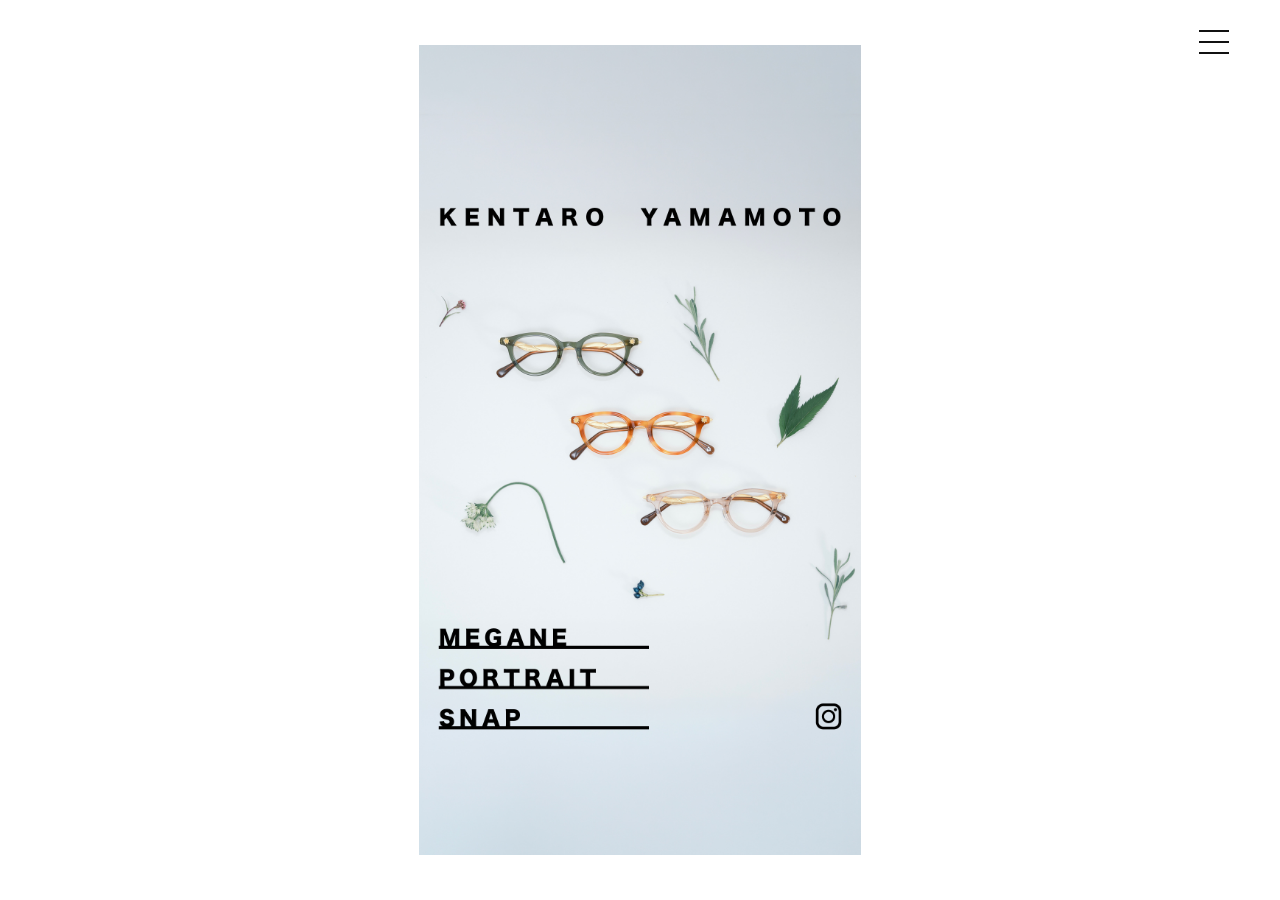
<file: index.html>
<!DOCTYPE html>
<html lang="ja">
    <head>
        <meta charset="UTF-8">
        <meta name="viewport" content="width=device-width, initial-scale=1.0">
        <title>KENTARO YAMAMOTO - Portfolio</title>
        <link rel="stylesheet" href="style-v4.css">
    </head>
    <body>
        
        <!-- 右上の三本線メニューボタン（最前面に配置） -->
        <button id="menu-btn" class="menu-trigger" aria-label="メニューを開く">
            <span></span>
            <span></span>
            <span></span>
        </button>
        
        <!-- タップ後に全面に広がるメニュー画面 -->
        <div id="full-menu" class="overlay-menu">
            <button id="close-btn" class="menu-close-btn">&times;</button>
            <nav class="overlay-menu-nav">
                <a href="index.html">HOME</a>
                <div class="nav-divider"></div>
                <a href="megane/index.html">MEGANE</a>
                <div class="nav-divider"></div>
                <a href="portrait/index.html">PORTRAIT</a>
                <div class="nav-divider"></div>
                <a href="snap/index.html">SNAP</a>
            </nav>
        </div>
        
        <main class="container">
        <!-- 縦長写真（1200×2200）に完全に吸い付き、他スマホでも絶対にズレない高精度SVGオーバーレイ構造 -->
        <section class="hero-container">
            
            <!-- イラストレーターから書き出した縦長画像を確実に読み込みます -->
            <img src="images/top-1200x2200moji-ari.jpg" alt="Top Image" class="hero-img">
            
            <!-- 新しい画像サイズに合わせて、viewBoxの基準を「0 0 1200 2200」に最適化 -->
            <svg class="svg-overlay" viewBox="0 0 1200 2200" xmlns="http://w3.org">
            
            <!-- 🎯 2200pxの高さに合わせて、文字やロゴの上にぴったり重なるよう座標を再計算しました -->
            <!-- MEGANE リンク -->
            <a href="megane/index.html">
                <rect x="35" y="1550" width="600" height="90" class="clickable-area" />
            </a>
            
            <!-- PORTRAIT リンク -->
            <a href="portrait/index.html">
                <rect x="35" y="1660" width="600" height="90" class="clickable-area" />
            </a>
            
            <!-- SNAP リンク -->
            <a href="snap/index.html">
                <rect x="35" y="1770" width="600" height="90" class="clickable-area" />
            </a>
            
            <!-- Instagram リンク（右下のロゴマークの上にジャストフィット） -->
            <a href="https://instagram.com" target="_blank">
                <rect x="1065" y="1775" width="90" height="90" class="clickable-area" />
            </a>
            
            </svg>
            
            <!-- ピリオド無しの新型オン・フォトフッター（写真の上に重なります） -->
            <div class="hero-footer">
                <p>&copy; 2026 KENTARO YAMAMOTO</p>
            </div>
            
        </section>
        </main>
        
        <script src="script.js"></script>
    </body>
</html>
</file>
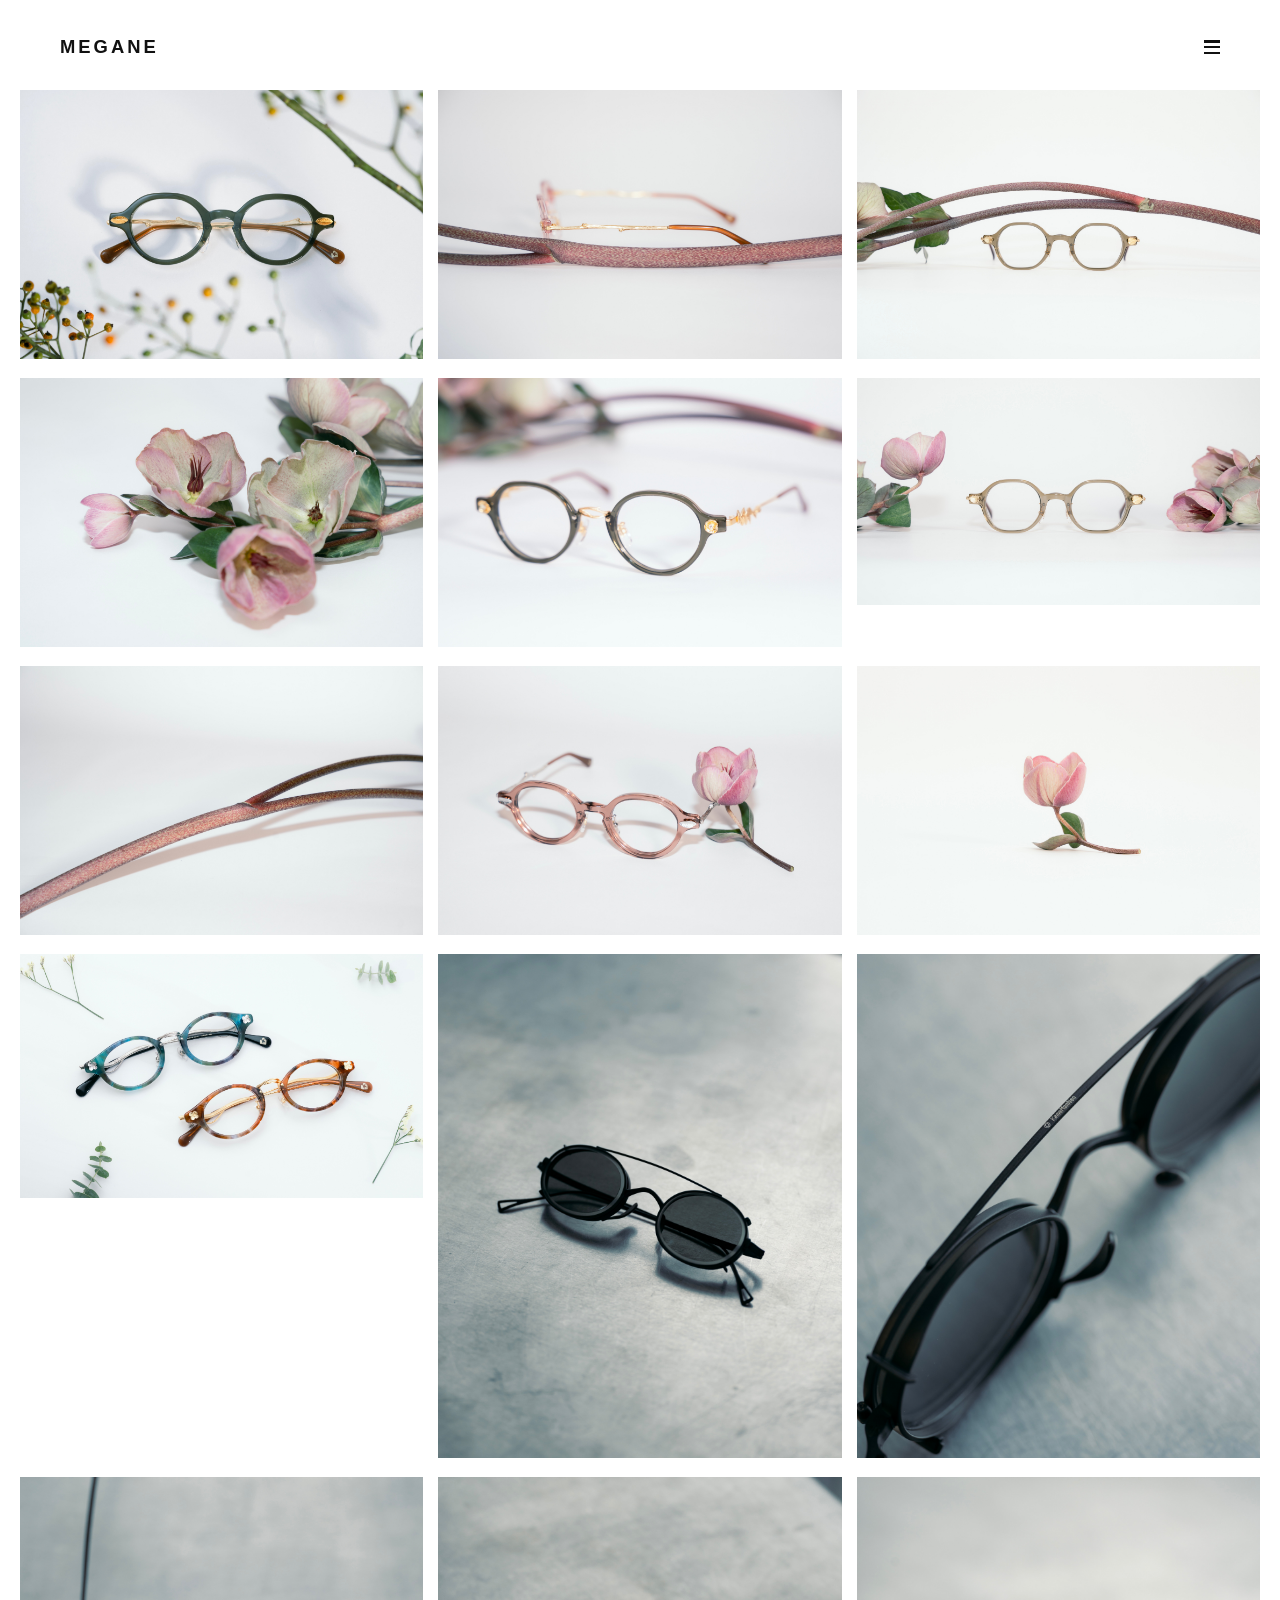
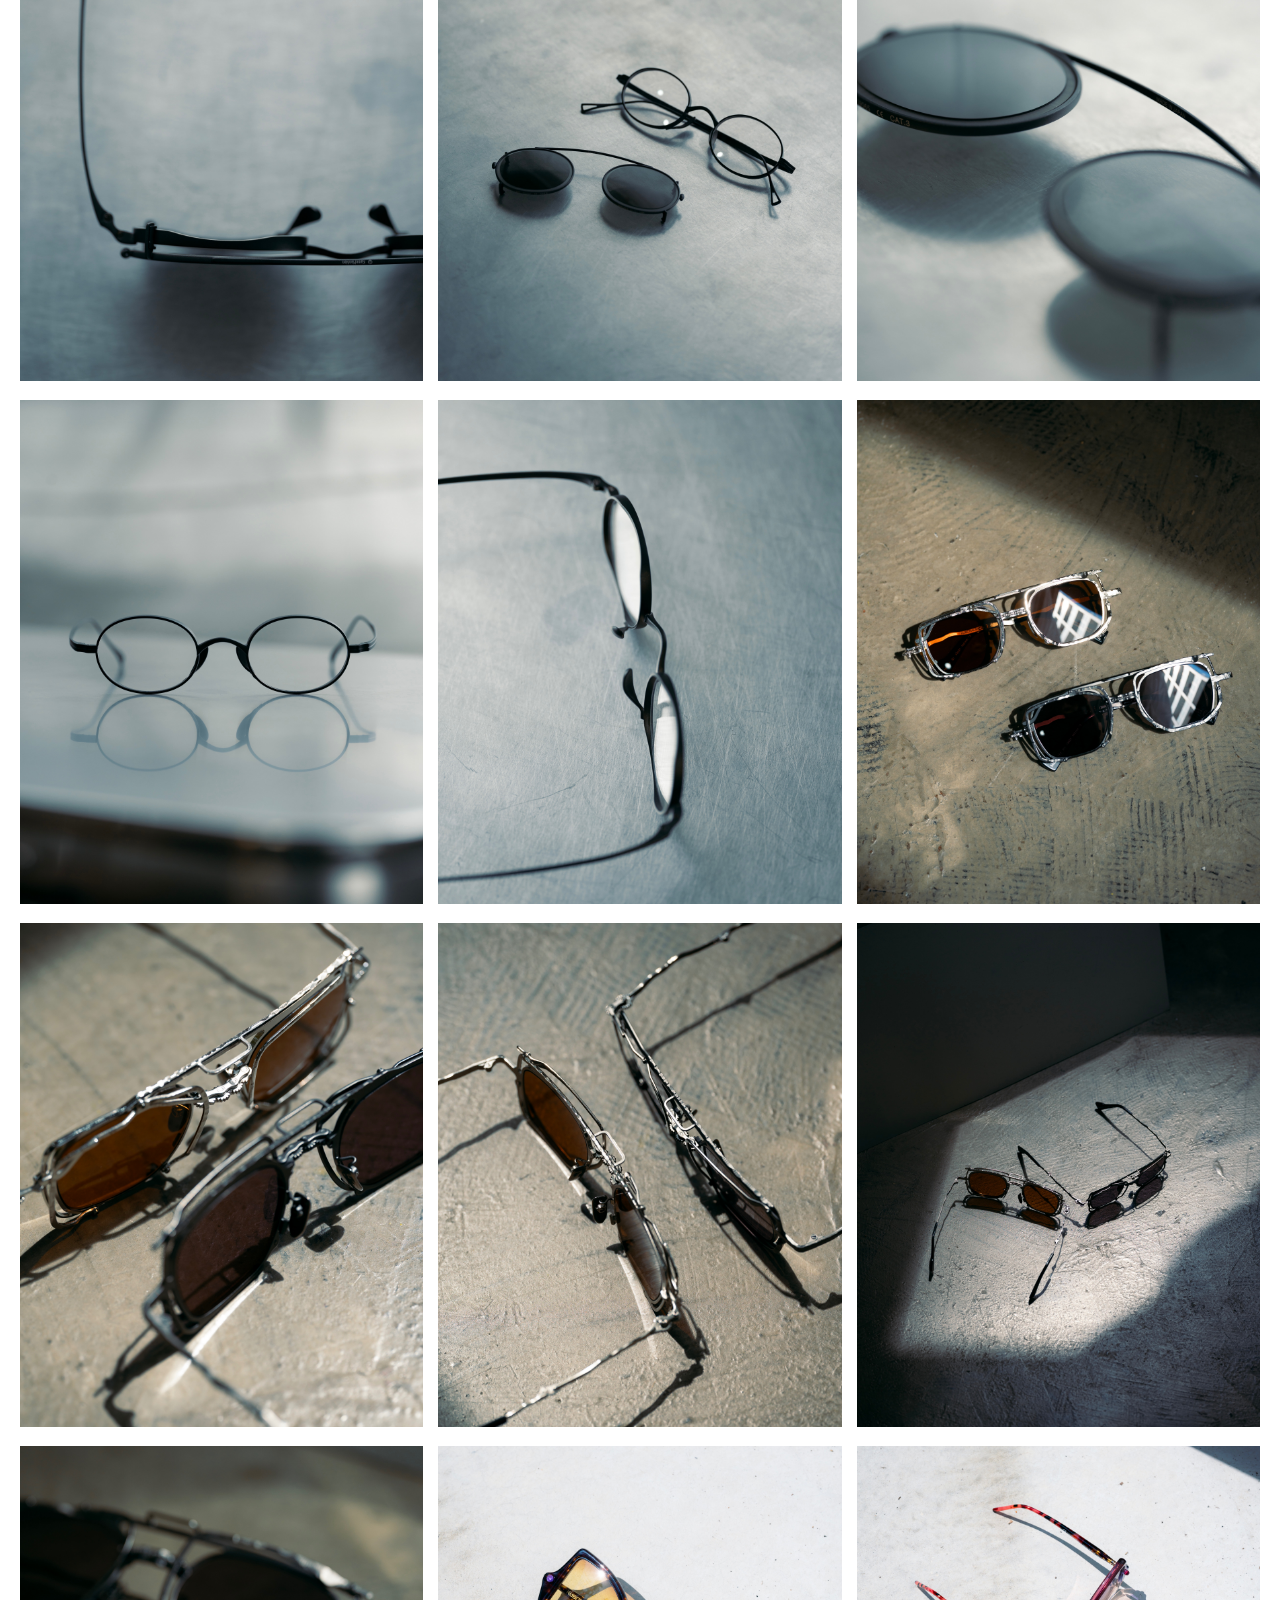
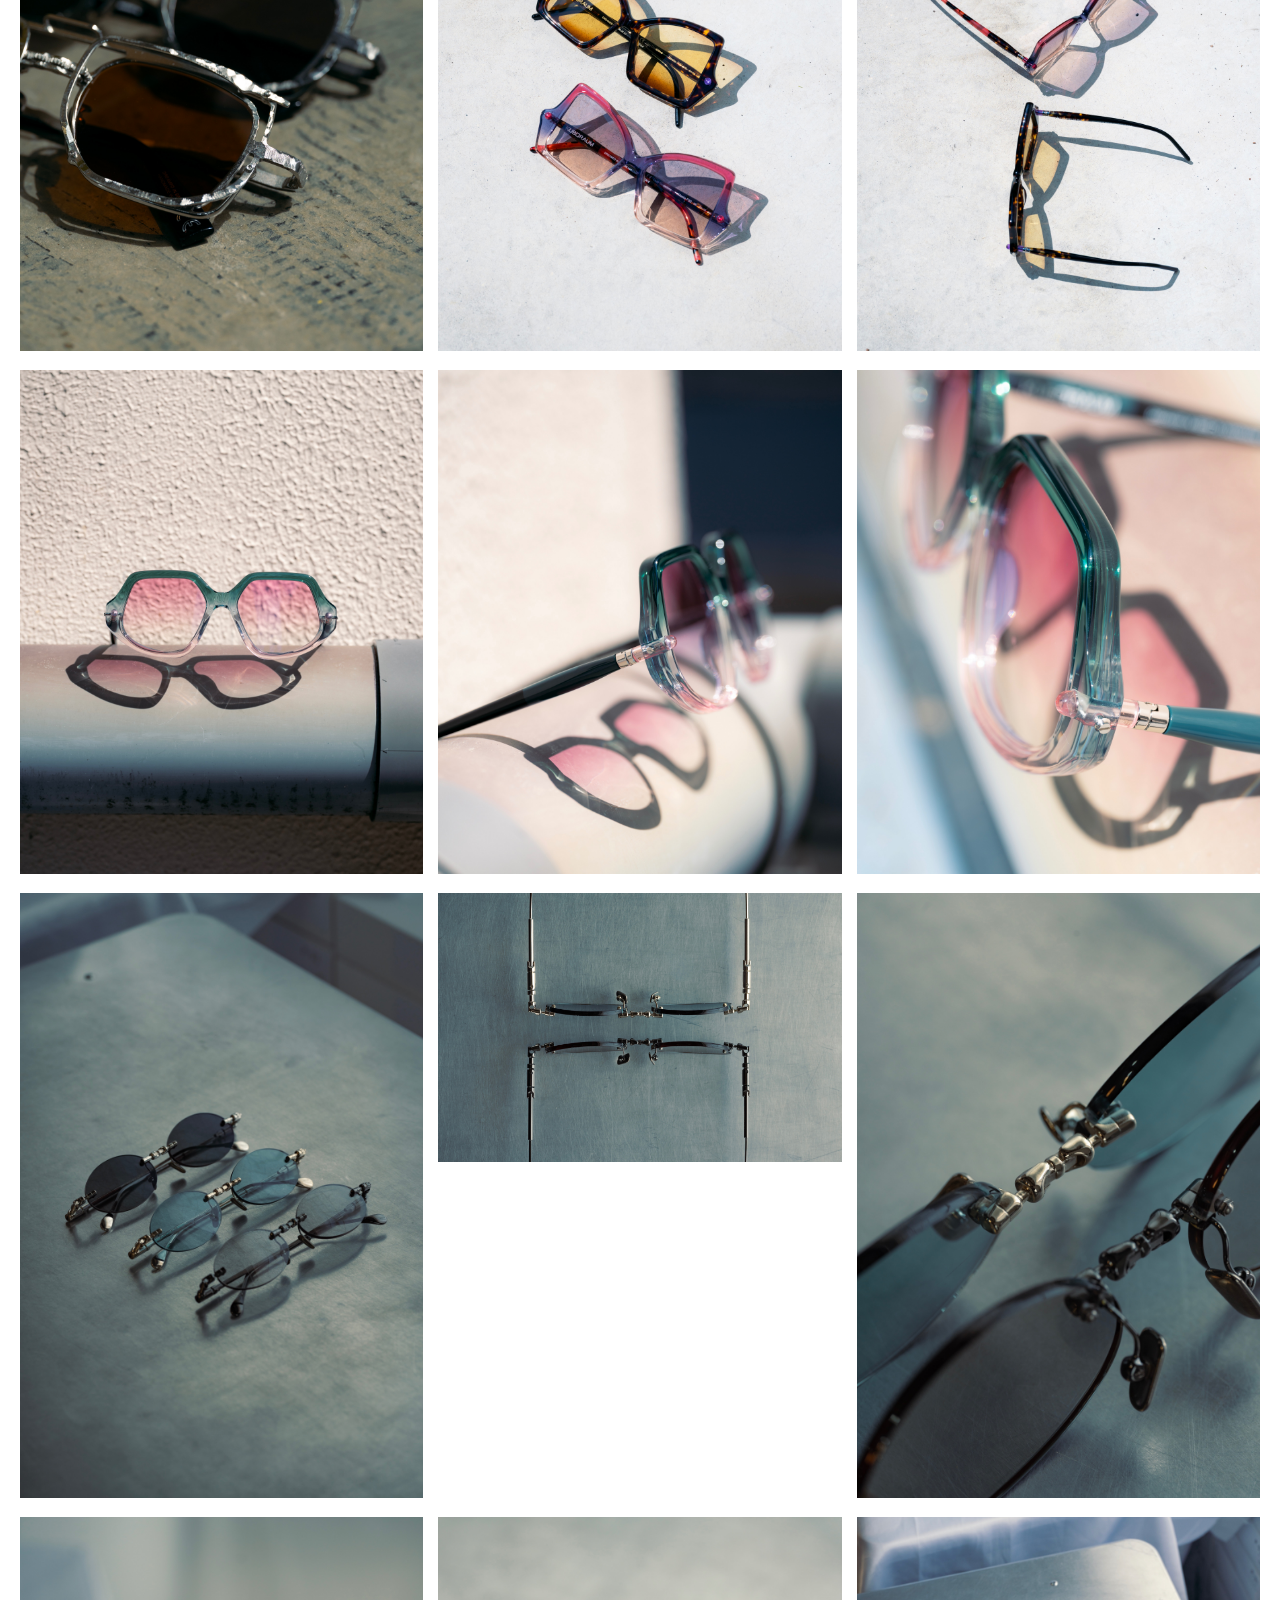
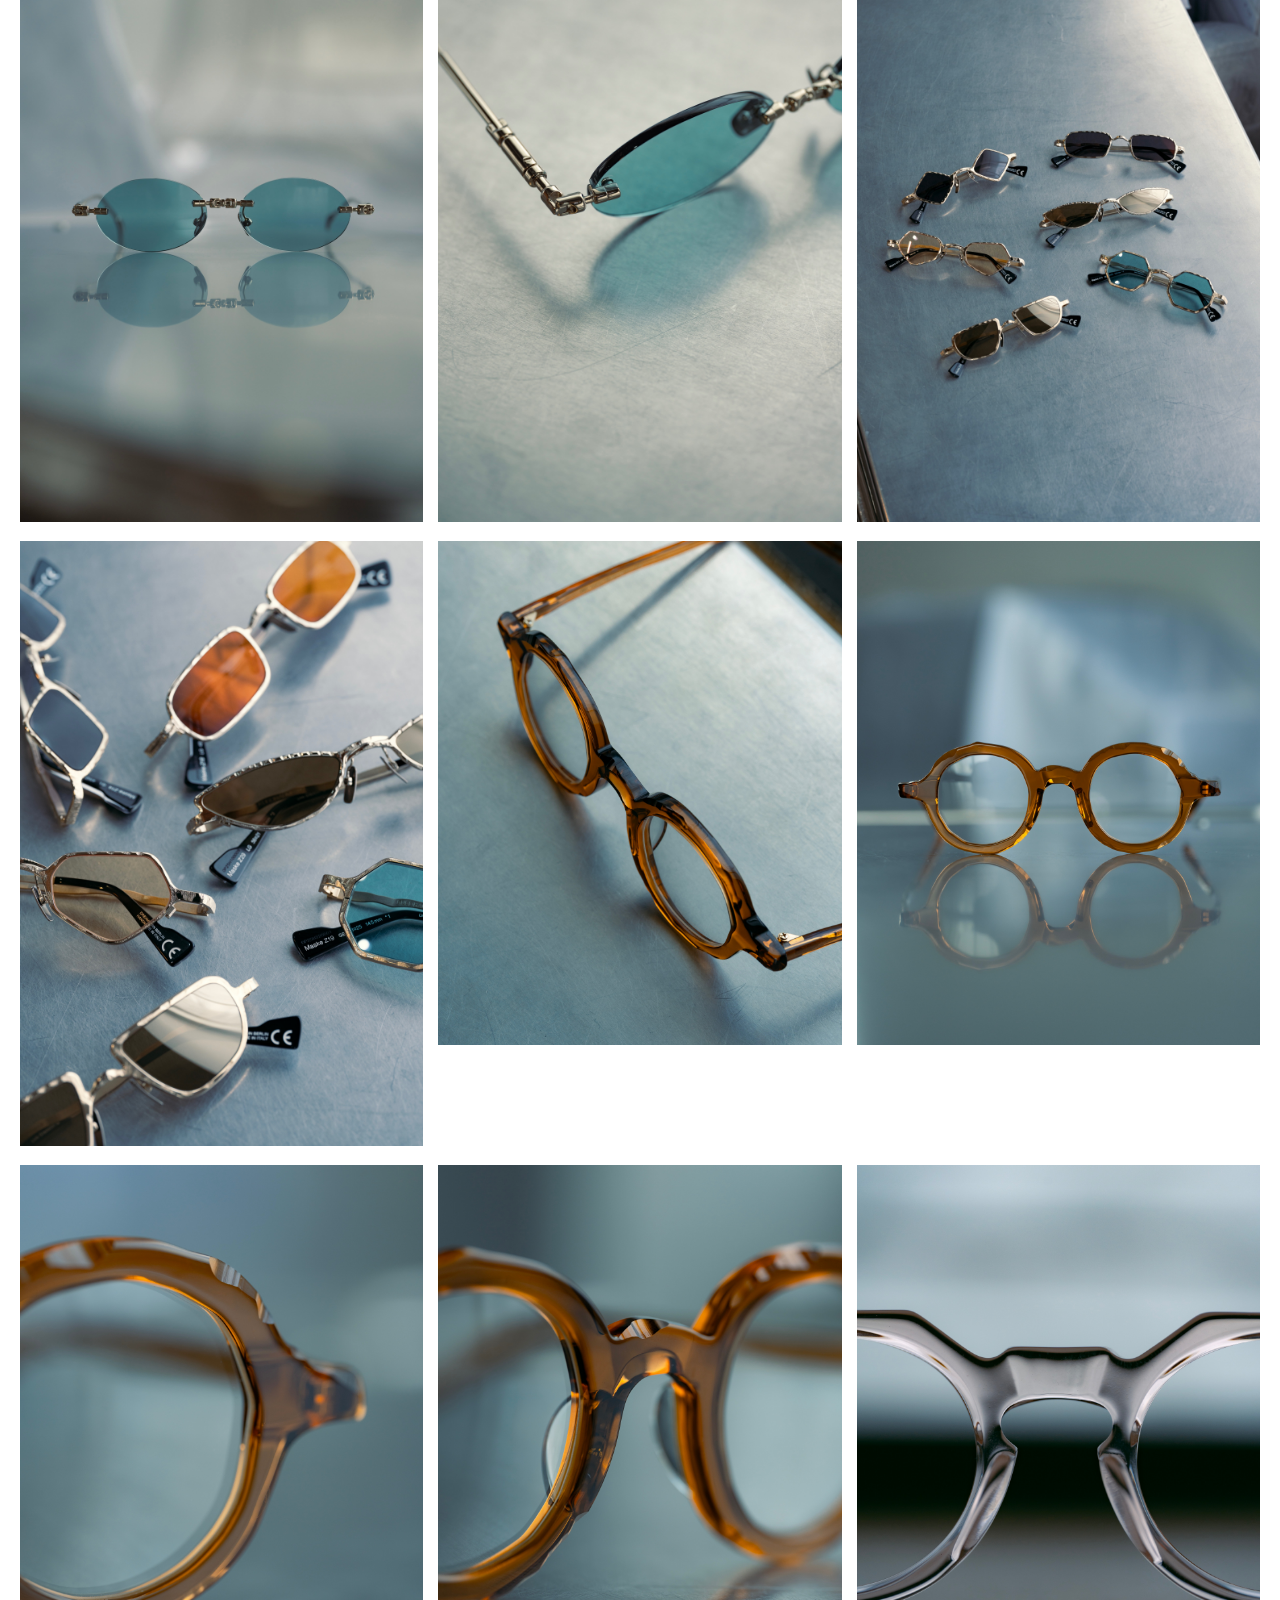
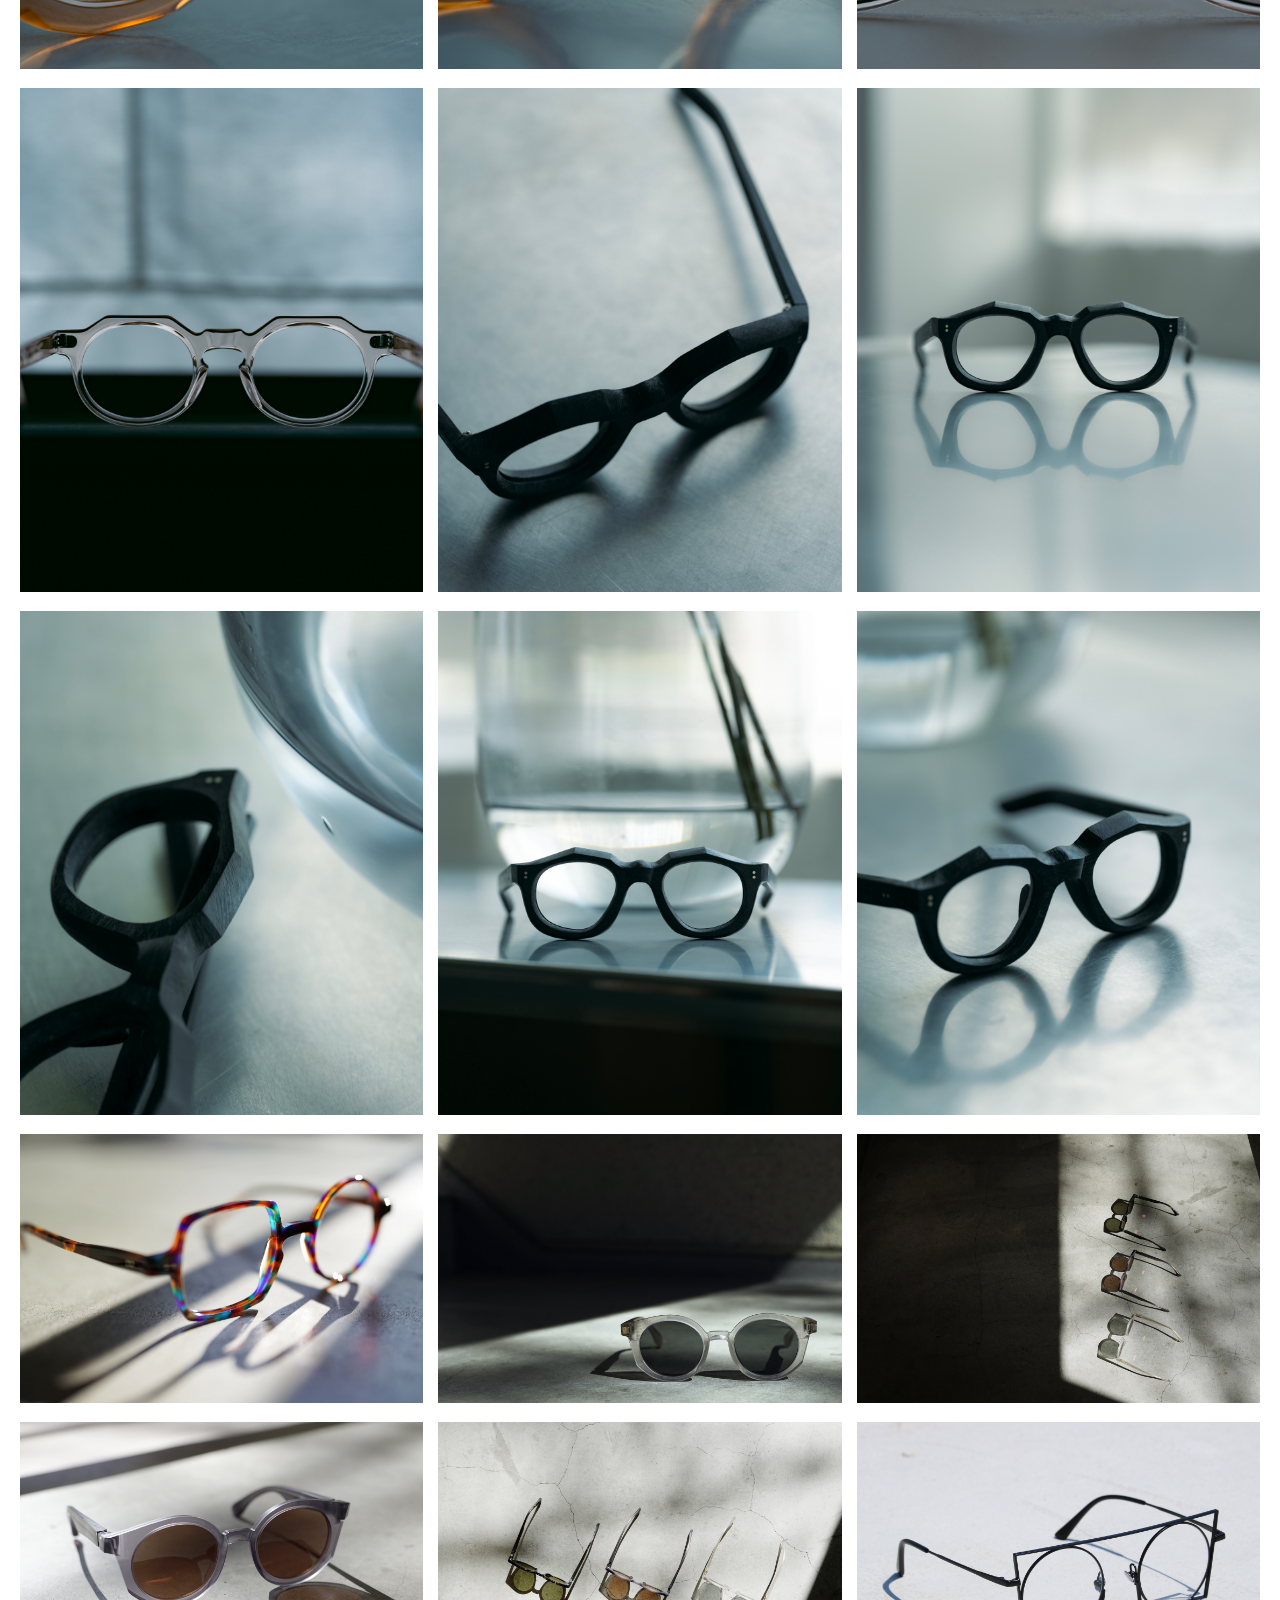
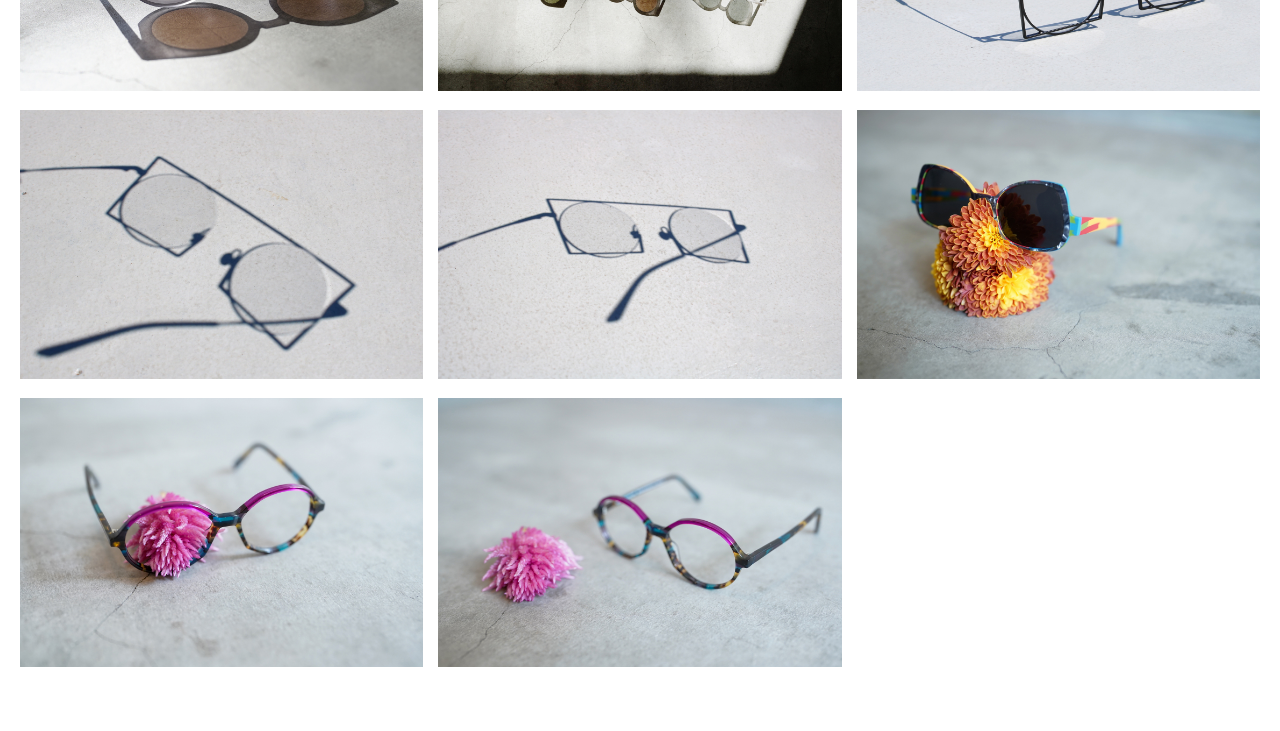
<file: megane/index.html>
<!DOCTYPE html>
<html lang="ja">
    <head>
        <meta charset="UTF-8">
        <meta name="viewport" content="width=device-width, initial-scale=1.0">
        <title>MEGANE - KENTARO YAMAMOTO</title>
        <!-- キープする大元のスタイルシートを読み込みます -->
        <link rel="stylesheet" href="../style-v4.css">
        
        <!-- 🎯 文字を合体させず、美しい間隔のままHOMEのEの右端を完全吸着させるデザイン -->
        <style>
            html, body.sub-page {
                height: auto !important;
                min-height: 100% !important;
                overflow-x: hidden !important;
                overflow-y: scroll !important; 
                background-color: #ffffff !important;
            }
            
            body.sub-page {
                display: block !important;
            }
            
            /* 上部の完全透明な文字エリア枠 */
            .gallery-header {
                position: fixed;
                top: 0;
                left: 0;
                width: 100%;
                background-color: transparent !important; 
                backdrop-filter: none !important; 
                z-index: 1000;
                padding: 35px 0 20px 0;
                transition: transform 0.3s ease-in-out; 
                transform: translateY(0);
            }
            
            /* 下の方の画像を見に行くときに、文字エリアを上空へ消し去る命令クラス */
            .gallery-header.header-hide {
                transform: translateY(-100%) !important; 
            }
            
            .header-container {
                width: 100%;
                max-width: 1200px;
                margin: 0 auto;
                position: relative;
                /* 写真一覧のグリッド（左右20px空き）のラインと外枠を完全に一致させます */
                padding: 0 20px; 
                box-sizing: border-box;
                display: flex;
                justify-content: space-between;
                align-items: center; 
                height: 24px; 
            }
            
            /* 開く前の「MEGANE」の文字 */
            .nav-title-main {
                margin: 0;
                font-size: 1.15rem;   
                font-weight: 800;     
                letter-spacing: 3px;  
                color: #111111;
                line-height: 1; 
                display: inline-block;
            }
            
            /* 横一列のメニュー */
            .nav-inline-links {
                display: none; 
                width: 100%; 
                justify-content: space-between; 
                align-items: baseline; /* 4つの文字の底辺を一直線上に揃えます */
                opacity: 0;
                visibility: hidden;
                transform: translateX(30px); 
                transition: opacity 2.0s ease, transform 2.0s cubic-bezier(0.16, 1, 0.3, 1), visibility 2.0s;
            }
            
            #menu-toggle:checked ~ .nav-inline-links {
                display: flex !important; 
                opacity: 1;
                visibility: visible;
                transform: translateX(0); 
            }
            
            /* 展開した時の4つのメニュー文字 */
            .nav-inline-links a {
                text-decoration: none;
                color: #111111;
                font-size: 1rem;      /* 💡 お気に入りのすっきりしたサイズ感を完全キープ */
                font-weight: 800;     
                letter-spacing: 3px;  /* 💡 バグの原因になった5pxを消去し、元の綺麗な3pxに戻しました */
                line-height: 1;
                display: inline-block;
                position: relative;
                padding: 0;
            }
            
            /* 🎯【新アプローチ】一番右端にある文字（HOME）の右側の目に見えない隙間だけを削り取ります */
            .nav-inline-links a:last-child {
                margin-right: -3px; /* 💡 これにより、文字サイズを広げずにEの右端だけが写真の右辺に完璧に吸着します */
            }
            
            /* MEGANEの下線設定 */
            .nav-inline-links a.current-page {
                border-bottom: 2px solid #111111; 
                padding-bottom: 4px;
            }
            
            #menu-toggle {
                display: none;
            }
            
            /* 右上の三本線（写真の右端ラインと完璧に位置が重なります） */
            .gallery-menu-label {
                position: absolute; 
                top: 50%;           
                transform: translateY(-50%); 
                right: 20px;        
                width: 16px;        
                height: 14px;       
                cursor: pointer;
                display: flex;
                flex-direction: column;
                justify-content: space-between;
                opacity: 1;
                z-index: 1100;   
                transition: opacity 0.3s ease;
            }
            .gallery-menu-label span {
                display: block;
                width: 100%;
                height: 2.5px;      
                background-color: #111111;
            }
            
            #menu-toggle:checked ~ .nav-title-main {
                opacity: 0;
                visibility: hidden;
                display: none;
            }
            #menu-toggle:checked ~ .gallery-menu-label {
                opacity: 0;
                visibility: hidden;
                display: none;
            }
            
            .gallery-container {
                width: 100%;
                margin-top: 90px; 
                padding: 0;
            }
            body.sub-page > .menu-trigger {
                display: none !important;
            }
        </style>
    </head>
    <body class="sub-page">
        
        <!-- 新しい上部文字エリア（ヘッダー） -->
        <header id="gallery-header" class="gallery-header">
            <div class="header-container">
                
                <!-- CSS切り替え用の見えないスイッチ -->
                <input type="checkbox" id="menu-toggle">
                
                <!-- 通常時のページタイトル -->
                <h1 class="nav-title-main">MEGANE</h1>
                
                <!-- タップ後に横一列で出現する4つのリンク（アプローチ変更決定版） -->
                <nav class="nav-inline-links">
                    <a href="../megane/index.html" class="current-page">MEGANE</a>
                    <a href="../portrait/index.html">PORTRAIT</a>
                    <a href="../snap/index.html">SNAP</a>
                    <a href="../index.html">HOME</a>
                </nav>
                
                <!-- 三本線メニューボタン -->
                <label for="menu-toggle" class="gallery-menu-label">
                    <span></span>
                    <span></span>
                    <span></span>
                </label>
                
            </div>
        </header>
        
        <main class="gallery-container">


        <!-- ここから上にコピペする -->
        
        <!-- 写真だけを並べるギャラリー -->
        <section class="gallery">
            <div class="gallery-grid">
                <!-- 1〜10枚目 -->
                <div class="gallery-item"><img src="../images/megane/3k-20230922-DSC09741-kikiki-54.jpg" alt="Megane 1"></div>
                <div class="gallery-item"><img src="../images/megane/3k-20240329-229-ki2.jpg" alt="Megane 2"></div>
                <div class="gallery-item"><img src="../images/megane/3k-20240329-250-ki4.jpg" alt="Megane 3"></div>
                <div class="gallery-item"><img src="../images/megane/3k-20240329-270-ki5.jpg" alt="Megane 4"></div>
                <div class="gallery-item"><img src="../images/megane/3k-20240329-338-ki11.jpg" alt="Megane 5"></div>
                <div class="gallery-item"><img src="../images/megane/3k-20240329-468-ki17.jpg" alt="Megane 6"></div>
                <div class="gallery-item"><img src="../images/megane/3k-20240329-498-ki18.jpg" alt="Megane 7"></div>
                <div class="gallery-item"><img src="../images/megane/3k-20240329-512-ki23.jpg" alt="Megane 8"></div>
                <div class="gallery-item"><img src="../images/megane/3k-20240329-522-ki28.jpg" alt="Megane 9"></div>
                <div class="gallery-item"><img src="../images/megane/3k-20250921-DSC02123-2025-40.jpg" alt="Megane 10"></div>
                
                <!-- 11〜20枚目 -->
                <div class="gallery-item"><img src="../images/megane/3k-20260306-DSC01679-sekkaku kame-45.jpg" alt="Megane 11"></div>
                <div class="gallery-item"><img src="../images/megane/3k-20260306-DSC01681-sekkaku kame-46.jpg" alt="Megane 12"></div>
                <div class="gallery-item"><img src="../images/megane/3k-20260306-DSC01684-sekkaku kame-47.jpg" alt="Megane 13"></div>
                <div class="gallery-item"><img src="../images/megane/3k-20260306-DSC01686-sekkaku kame-50.jpg" alt="Megane 14"></div>
                <div class="gallery-item"><img src="../images/megane/3k-20260306-DSC01691-sekkaku kame-52.jpg" alt="Megane 15"></div>
                <div class="gallery-item"><img src="../images/megane/3k-20260306-DSC01694-sekkaku kame-53.jpg" alt="Megane 16"></div>
                <div class="gallery-item"><img src="../images/megane/3k-20260306-DSC01699-sekkaku kame-57.jpg" alt="Megane 17"></div>
                <div class="gallery-item"><img src="../images/megane/3k-20260403-sekkaku KUBORAUM-9.jpg" alt="Megane 18"></div>
                <div class="gallery-item"><img src="../images/megane/3k-20260403-sekkaku KUBORAUM-12.jpg" alt="Megane 19"></div>
                <div class="gallery-item"><img src="../images/megane/3k-20260403-sekkaku KUBORAUM-13.jpg" alt="Megane 20"></div>
                
                <!-- 21〜34枚目 -->
                <div class="gallery-item"><img src="../images/megane/3k-20260403-sekkaku KUBORAUM-16.jpg" alt="Megane 21"></div>
                <div class="gallery-item"><img src="../images/megane/3k-20260403-sekkaku KUBORAUM-18.jpg" alt="Megane 22"></div>
                <div class="gallery-item"><img src="../images/megane/3k-20260403-sekkaku KUBORAUM-64.jpg" alt="Megane 23"></div>
                <div class="gallery-item"><img src="../images/megane/3k-20260403-sekkaku KUBORAUM-66.jpg" alt="Megane 24"></div>
                <div class="gallery-item"><img src="../images/megane/3k-20260403-sekkaku KUBORAUM-81.jpg" alt="Megane 25"></div>
                <div class="gallery-item"><img src="../images/megane/3k-20260403-sekkaku KUBORAUM-83.jpg" alt="Megane 26"></div>
                <div class="gallery-item"><img src="../images/megane/3k-20260403-sekkaku KUBORAUM-86.jpg" alt="Megane 27"></div>
                <div class="gallery-item"><img src="../images/megane/3k-20260417-sekkaku KUBORAUM-tate2.jpg" alt="Megane 28"></div>
                <div class="gallery-item"><img src="../images/megane/3k-20260417-sekkaku KUBORAUM-tate6.jpg" alt="Megane 29"></div>
                <div class="gallery-item"><img src="../images/megane/3k-20260417-sekkaku KUBORAUM-tate8.jpg" alt="Megane 30"></div>
                <div class="gallery-item"><img src="../images/megane/3k-20260417-sekkaku KUBORAUM-tate10.jpg" alt="Megane 31"></div>
                <div class="gallery-item"><img src="../images/megane/3k-20260417-sekkaku KUBORAUM-tate12.jpg" alt="Megane 32"></div>
                <div class="gallery-item"><img src="../images/megane/3k-20260417-sekkaku KUBORAUM-tate25.jpg" alt="Megane 33"></div>
                <div class="gallery-item"><img src="../images/megane/3k-20260417-sekkaku KUBORAUM-tate27.jpg" alt="Megane 34"></div>
                
                <!-- 🛠️ 35〜56枚目（青い選択部分：.jpegなどの拡張子やスペースを完全修正） -->
                <div class="gallery-item"><img src="../images/megane/3k-20260619-sekkaku-MASAHIROMARUYAMA-22.jpg" alt="Megane 35"></div>
                <div class="gallery-item"><img src="../images/megane/3k-20260619-sekkaku-MASAHIROMARUYAMA-23.jpg" alt="Megane 36"></div>
                <div class="gallery-item"><img src="../images/megane/3k-20260619-sekkaku-MASAHIROMARUYAMA-26.jpg" alt="Megane 37"></div>
                <div class="gallery-item"><img src="../images/megane/3k-20260619-sekkaku-MASAHIROMARUYAMA-27.jpg" alt="Megane 38"></div>
                <div class="gallery-item"><img src="../images/megane/3k-20260703-sekkaku-45.jpg" alt="Megane 39"></div>
                <div class="gallery-item"><img src="../images/megane/3k-20260703-sekkaku-47.jpg" alt="Megane 40"></div>
                <div class="gallery-item"><img src="../images/megane/3k-20260731-sekkaku-2.jpg" alt="Megane 41"></div>
                <div class="gallery-item"><img src="../images/megane/3k-20260731-sekkaku-5.jpg" alt="Megane 42"></div>
                <div class="gallery-item"><img src="../images/megane/3k-20260731-sekkaku-7.jpg" alt="Megane 43"></div>
                <div class="gallery-item"><img src="../images/megane/3k-20260731-sekkaku-9.jpg" alt="Megane 44"></div>
                <div class="gallery-item"><img src="../images/megane/3k-20260731-sekkaku-13.jpg" alt="Megane 45"></div>
                <div class="gallery-item"><img src="../images/megane/JF0008_0020_95.jpg" alt="Megane 46"></div>
                <div class="gallery-item"><img src="../images/megane/MK-MM-RAW_0000_117.jpg" alt="Megane 47"></div>
                <div class="gallery-item"><img src="../images/megane/MK-MM-RAW_0004_114.jpg" alt="Megane 48"></div>
                <div class="gallery-item"><img src="../images/megane/MK-MM-RAW_0006_112.jpg" alt="Megane 49"></div>
                <div class="gallery-item"><img src="../images/megane/MK-MM-RAW_0008_109.jpg" alt="Megane 50"></div>
                <div class="gallery-item"><img src="../images/megane/onasi_0007_GAMIN2_0019.jpg" alt="Megane 51"></div>
                <div class="gallery-item"><img src="../images/megane/onasi_0013_GAMIN2_0008.jpg" alt="Megane 52"></div>
                <div class="gallery-item"><img src="../images/megane/onasi_0014_GAMIN2_0002.jpg" alt="Megane 53"></div>
                <div class="gallery-item"><img src="../images/megane/TP3k_0004_hana1_0018.jpg" alt="Megane 54"></div>
                <div class="gallery-item"><img src="../images/megane/TP3k_0005_hana1_0019.jpg" alt="Megane 55"></div>
                <div class="gallery-item"><img src="../images/megane/TP3k_0006_hana1_0020.jpg" alt="Megane 56"></div>
            </div>
        </section>
        </main>
        
        <!-- 写真拡大用（ライトボックス） -->
        
        <!-- ここから下にコピペ -->
        </main>
        
        <div id="lightbox" class="lightbox">
            <span class="close-btn">&times;</span>
            <button id="lightbox-prev" class="lightbox-nav-btn">&lsaquo;</button>
            <img class="lightbox-content" id="lightbox-img" alt="Enlarged Image">
            <button id="lightbox-next" class="lightbox-nav-btn">&rsaquo;</button>
        </div>
        
        <!-- 🎯【メニュー展開対応版】リンクが出現していても、スクロールに合わせて丸ごと出し入れする最新プログラム -->
        <script>
            document.addEventListener('DOMContentLoaded', () => {
                    const header = document.getElementById('gallery-header');
                    const menuToggle = document.getElementById('menu-toggle');
                    
                    let lastScrollY = window.pageYOffset || document.documentElement.scrollTop;
                    
                    // 💡 三本線がタップされてメニューが開いたことを検知する設定
                    menuToggle.addEventListener('change', () => {
                            if (menuToggle.checked) {
                                header.classList.add('menu-opened'); // 開いている間はうっすら白半透明を敷く
                            } else {
                                header.classList.remove('menu-opened');
                            }
                    });
                    
                    window.addEventListener('scroll', () => {
                            const currentScrollY = window.pageYOffset || document.documentElement.scrollTop;
                            
                            // 💡 メニューが開いている（4つのリンクが出ている）状態でも、容赦なく上下にスライド出し入れさせます
                            // 1. 下の方の画像を見に行くとき、文字エリア全体を上空へ隠す
                            if (currentScrollY > lastScrollY && currentScrollY > 50) {
                                header.classList.add('header-hide');
                            } 
                            // 2. 上の画像を見る方向に動いた瞬間、4つのリンクごとスッと出現させる
                            else if (currentScrollY < lastScrollY) {
                                header.classList.remove('header-hide');
                            }
                            
                            // 3. 画面のてっぺん付近（最上部）にいるかどうかの白半透明切り替え
                            if (currentScrollY > 30) {
                                header.classList.add('scrolled');
                            } else {
                                header.classList.remove('scrolled');
                            }
                            
                            lastScrollY = currentScrollY <= 0 ? 0 : currentScrollY;
                    }, { passive: true });
            });
        </script>
        
        <!-- 大元の拡大用スクリプトのみを読み込みます -->
        <script src="../script.js"></script>
    </body>
</html>
</file>
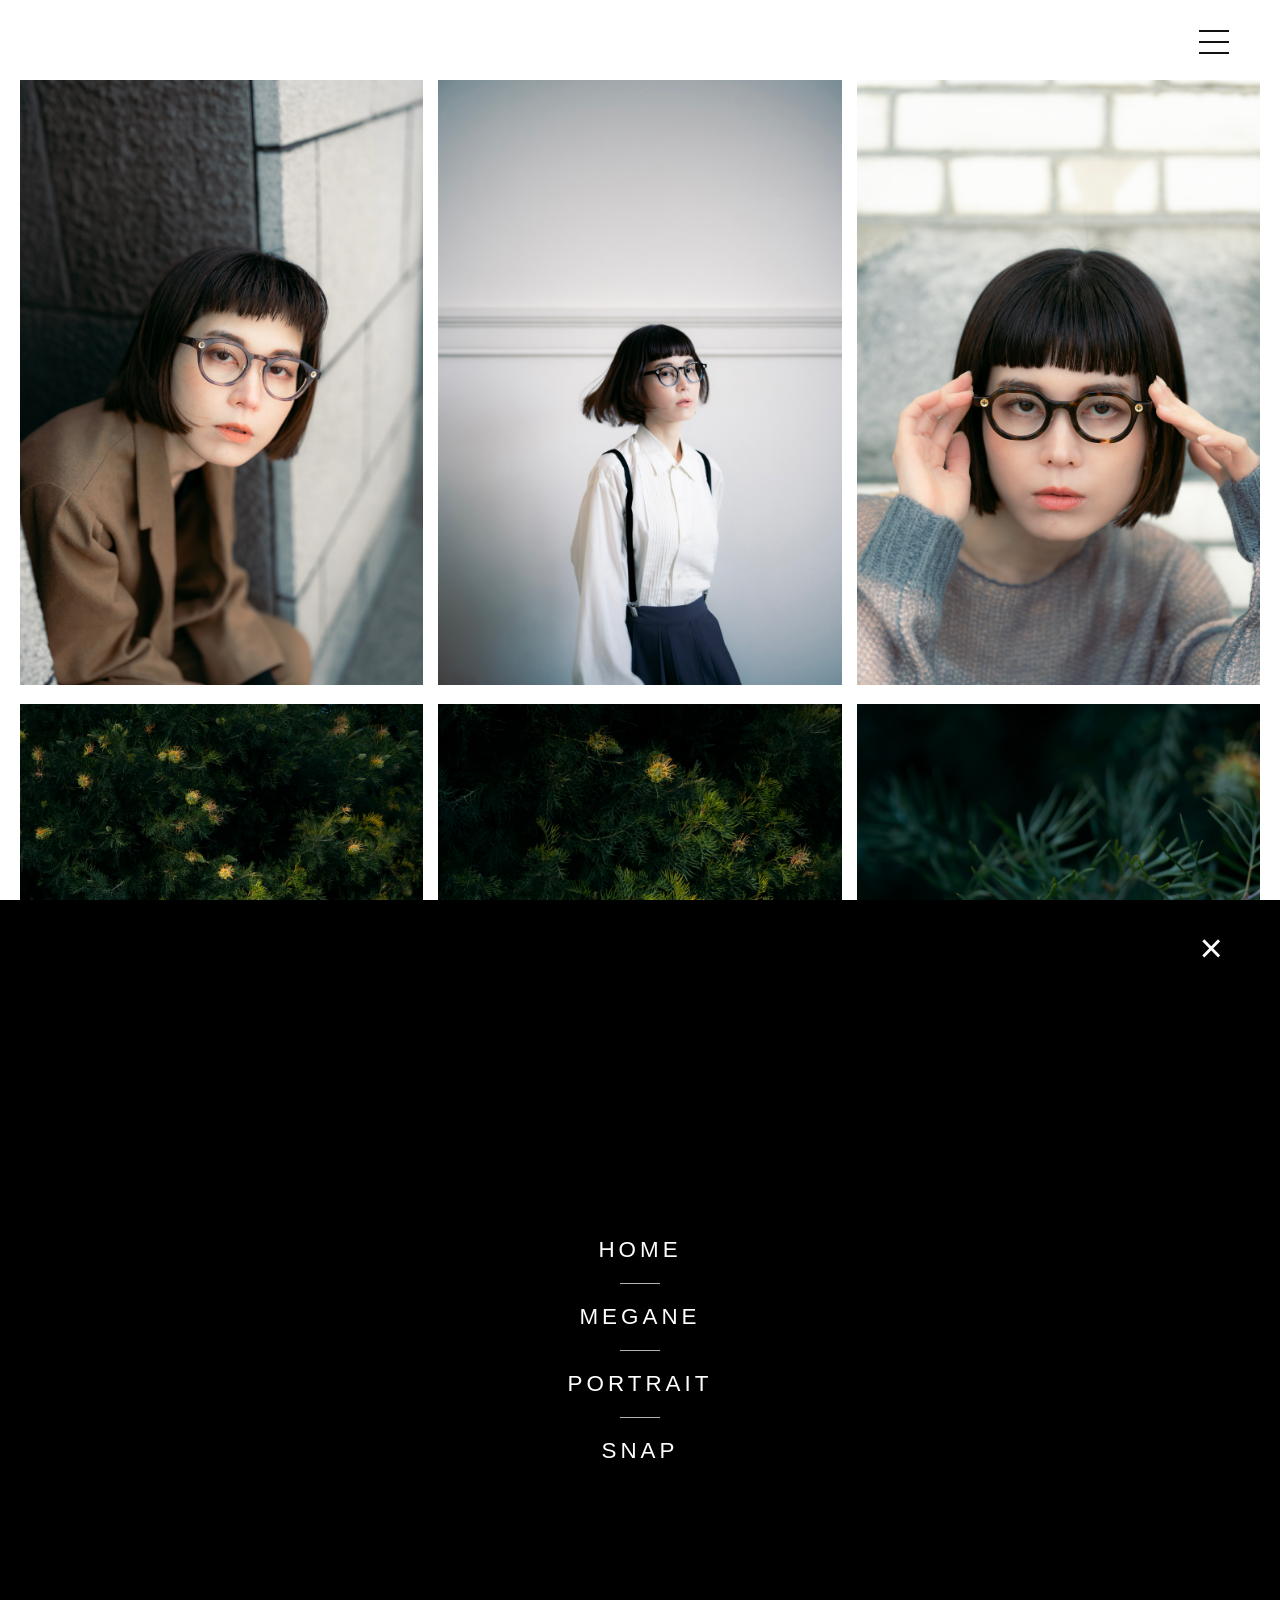
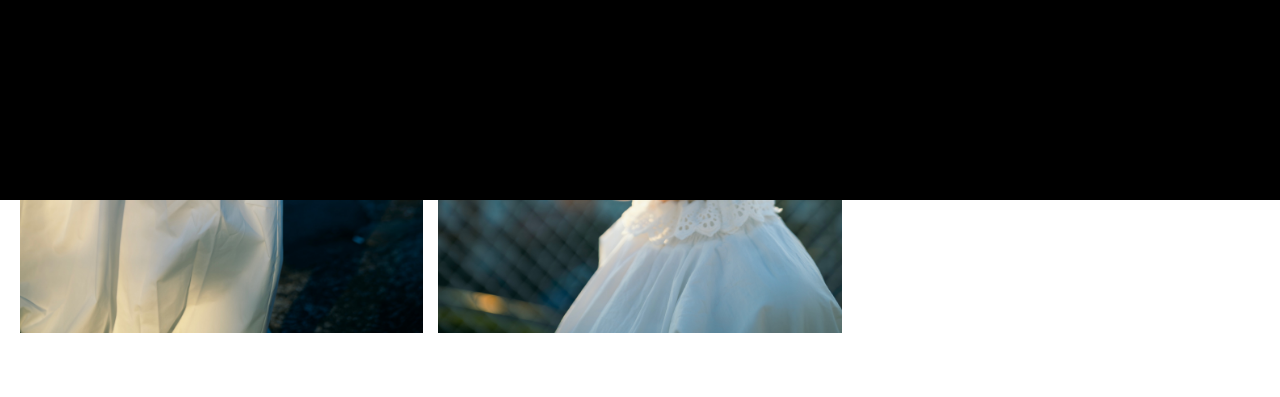
<file: portrait/index.html>
<!DOCTYPE html>
<html lang="ja">
    <head>
        <meta charset="UTF-8">
        <meta name="viewport" content="width=device-width, initial-scale=1.0">
        <title>PORTRAIT - KENTARO YAMAMOTO</title>
        <link rel="stylesheet" href="../style.css">
    </head>
    <body>
        
        <!-- 右上の三本線メニューボタン（全ページ共通） -->
        <button id="menu-btn" class="menu-trigger" aria-label="メニューを開く">
            <span></span>
            <span></span>
            <span></span>
        </button>
        
        <!-- タップ後に全面に広がるメニュー画面（全ページ共通） -->
        <div id="full-menu" class="overlay-menu">
            <button id="close-btn" class="menu-close-btn">&times;</button>
            <nav class="overlay-menu-nav">
                <a href="../index.html">HOME</a>
                <div class="nav-divider"></div>
                <a href="../megane/index.html">MEGANE</a>
                <div class="nav-divider"></div>
                <a href="../portrait/index.html">PORTRAIT</a>
                <div class="nav-divider"></div>
                <a href="../snap/index.html">SNAP</a>
            </nav>
        </div>
        
        <main class="container">
        <!-- 写真だけを並べるギャラリー -->
        <section class="gallery">
            <div class="gallery-grid">
                <div class="gallery-item"><img src="../images/portrait/kifi0317-08658.JPG" alt="Portrait 1"></div>
                <div class="gallery-item"><img src="../images/portrait/kifi0317-08957.JPG" alt="Portrait 2"></div>
                <div class="gallery-item"><img src="../images/portrait/kifi0317-09381.JPG" alt="Portrait 3"></div>
                <div class="gallery-item"><img src="../images/portrait/kifi0317-09479.JPG" alt="Portrait 4"></div>
                <div class="gallery-item"><img src="../images/portrait/kifi0317-09483.JPG" alt="Portrait 5"></div>
                <div class="gallery-item"><img src="../images/portrait/kifi0317-09513.JPG" alt="Portrait 6"></div>
                <div class="gallery-item"><img src="../images/portrait/kifi0317-09612.JPG" alt="Portrait 7"></div>
                <div class="gallery-item"><img src="../images/portrait/kifi0317-09686.JPG" alt="Portrait 8"></div>
            </div>
        </section>
        </main>
        
        <!-- 写真拡大用（左右めくりボタン内蔵ライトボックス） -->
        <div id="lightbox" class="lightbox">
            <span class="close-btn">&times;</span>
            <button id="lightbox-prev" class="lightbox-nav-btn">&lsaquo;</button>
            <img class="lightbox-content" id="lightbox-img" alt="Enlarged Image">
            <button id="lightbox-next" class="lightbox-nav-btn">&rsaquo;</button>
        </div>
        
        <script src="../script.js"></script>
    </body>
</html>
</file>
<file: style-v4.css>
/* 基本設定 */
html, body {
    height: 100%;
    margin: 0;
    padding: 0;
    background-color: #ffffff; 
    overflow: hidden; /* パソコン画面での余計なはみ出し・スクロールを完全に禁止します */
}

body {
    font-family: 'Helvetica Neue', Arial, sans-serif;
    display: flex;
    justify-content: center;
    align-items: center; /* 写真を画面の「上下左右の真ん中」に100%完璧に浮き上がらせます */
}

/* 画面全体のコンテナ */
.container {
    width: 100%;
    height: 100%;
    display: flex;
    justify-content: center;
    align-items: center;
    padding: 0;
}

/* 上下均等な白い余白を生み出す最重要の箱 */
.hero-container {
    position: relative;
    width: 100%;
    font-size: 0;
    max-width: 500px;
    max-height: 90vh; 
}

/* スマホ（iPhone 16など）で見るときは、この制限を解除して自動で画面100%いっぱいに広げます */
@media (max-width: 600px) {
    html, body {
        overflow-y: auto; /* スマホでは滑らかな縦スクロールを許可します */
    }
    body {
        display: block;
    }
    .hero-container {
        max-width: 100%;
        max-height: none;
    }
}

/* 写真自体のサイズを箱の縦幅（90vh）に合わせて自動フィットさせます */
.hero-img {
    width: 100%;
    height: auto;
    max-height: 90vh;
    object-fit: contain;
    display: block;
    margin: 0;
    padding: 0;
}

/* 画像に完全に吸い付くSVGの設定 */
.svg-overlay {
    position: absolute;
    top: 0;
    left: 0;
    width: 100%;
    height: 100%;
    pointer-events: none;
    z-index: 10;
}

.svg-overlay a {
    pointer-events: auto;
}

/* 🎯【本番用】透明リンクの設定（現在はこちらだけが100%有効です） */
.clickable-area {
    fill: transparent; 
    stroke: none;
    cursor: pointer;
}

/* 🎯【テスト用】位置合わせ用のピンク色（★前後に /* と */ をつけて、安全に一時無効化しています） */
/* 
.clickable-area {
    fill: rgba(255, 192, 203, 0.6); 
    stroke: none;
    cursor: pointer;
}
*/


/* 写真の最下部に文字を重ねるフッターデザイン */
.hero-footer {
    position: absolute;
    bottom: 25px; /* 写真の底辺から25px上の位置に固定。白い帯の上ではなく、必ず写真の上に重ねます */
    left: 0;
    width: 100%;
    text-align: center;
    z-index: 20;
    pointer-events: none;
}

.hero-footer p {
    margin: 0;
    font-size: 0.75rem;
    color: #ffffff; /* 写真のグレーの上に映える、くっきりとした真っ白に固定 */
    letter-spacing: 1px;
}


/* ★★★ 右上の三本線ハンバーガーボタン ★★★ */
.menu-trigger {
    position: fixed;
    top: 30px;
    right: 4%;
    width: 30px;
    height: 24px;
    background: transparent;
    border: none;
    cursor: pointer;
    z-index: 10000 !important;
    display: flex;
    flex-direction: column;
    justify-content: space-between;
    padding: 0;
    transition: transform 0.4s ease, opacity 0.3s ease; 
}

/* パソコン・スマホ共通でいつもの美しい黒い三本線にします */
.menu-trigger span {
    display: block;
    width: 100%;
    height: 2px;
    background-color: #111111; 
}

.menu-trigger.menu-hidden {
    transform: translateY(-80px);
    opacity: 0;
    pointer-events: none;
}

/* 全面を覆うメニュー画面 */
.overlay-menu {
    position: fixed;
    top: 0;
    left: 0;
    width: 100%;
    height: 100%;
    background-color: #000000;
    z-index: 20000 !important;
    transform: translateY(100%);
    transition: transform 0.4s cubic-bezier(0.25, 1, 0.5, 1);
    display: flex;
    justify-content: center;
    align-items: center;
}

.overlay-menu.active {
    transform: translateY(0);
}

.overlay-menu-nav {
    text-align: center;
}

.overlay-menu-nav a {
    display: block;
    color: #ffffff;
    text-decoration: none;
    font-size: 1.4rem;
    letter-spacing: 4px;
    font-weight: 300;
    padding: 10px 0;
}

.nav-divider {
    width: 40px;
    height: 1px;
    background-color: #ffffff;
    margin: 10px auto;
    opacity: 0.7;
}

.menu-close-btn {
    position: absolute;
    top: 25px;
    right: 4%;
    background: transparent;
    border: none;
    color: #ffffff;
    font-size: 2.5rem;
    cursor: pointer;
}

/* ギャラリーページ用設定 */
.gallery-grid {
    display: grid;
    grid-template-columns: repeat(auto-fill, minmax(300px, 1fr));
    gap: 15px;
    margin-top: 80px;
    margin-bottom: 60px;
    padding: 0 20px;
}

.gallery-item img {
    width: 100%;
    height: auto;
    object-fit: cover;
    cursor: pointer;
    transition: opacity 0.3s ease;
}

.gallery-item img:hover {
    opacity: 0.8;
}

/* 写真拡大（ライトボックス）設定 */
.lightbox {
    display: none;
    position: fixed;
    z-index: 30000 !important;
    top: 0;
    left: 0;
    width: 100%;
    height: 100%;
    background-color: rgba(0, 0, 0, 0.95);
    justify-content: center;
    align-items: center;
    user-select: none;
}

.lightbox-content {
    max-width: 85%;
    max-height: 85vh;
    object-fit: contain;
    transition: src 0.2s ease;
}

.lightbox .close-btn {
    position: absolute;
    top: 20px;
    right: 4%;
    color: #ffffff;
    font-size: 40px;
    cursor: pointer;
    z-index: 30100;
    opacity: 0.7;
}

.lightbox-nav-btn {
    position: absolute;
    top: 50%;
    transform: translateY(-50%);
    background: transparent;
    border: none;
    color: #ffffff;
    font-size: 3rem;
    font-weight: 100;
    cursor: pointer;
    padding: 20px;
    z-index: 30100;
    opacity: 0.4;
    transition: opacity 0.2s ease;
    user-select: none;
}

.lightbox-nav-btn:hover {
    opacity: 1;
}

#lightbox-prev {
    left: 2%;
}

#lightbox-next {
    right: 2%;
}

@media (max-width: 600px) {
    .lightbox-nav-btn {
        font-size: 2rem;
        padding: 10px;
    }
    .lightbox-content {
        max-width: 90%;
    }
}
</file>
<file: style.css>
/* 基本設定 */
html, body {
    /* 画面の下へのはみ出し・スクロールを許可して、白い帯が残る隙間を完全にリセットします */
    height: auto; 
    min-height: 100%;
    margin: 0;
    padding: 0;
    background-color: #ffffff;
    overflow-x: hidden; /* 横揺れを防止 */
}

body {
    font-family: 'Helvetica Neue', Arial, sans-serif;
    display: block; /* 縦固定の縛りを解いて、通常のスクロールが動く形にします */
}

.container {
    width: 100%;
    margin: 0 auto;
    padding: 0;
}

/* パソコン時に下へのはみ出し（スクロール）を許可するコンテナ設定 */
.hero-container {
    position: relative;
    width: 100%;
    margin: 0 auto;
    font-size: 0;
    
    /* パソコン画面の時は横幅500pxで固定。縦は写真本来の比率のまま下へはみ出させます */
    max-width: 500px; 
    max-height: none; /* 高さ制限を完全に解除 */
}

/* スマホ（iPhone 16など）の縦長画面で見るときは、画面幅いっぱいに自動で広げます */
@media (max-width: 600px) {
    .hero-container {
        max-width: 100%;
    }
}

/* 写真の縦幅固定を解除し、下へ突き抜けさせます */
.hero-img {
    width: 100%;
    height: auto;
    max-height: none;
    display: block;
    margin: 0;
    padding: 0;
}

/* 画像に完全に吸い付くSVGの設定 */
.svg-overlay {
    position: absolute;
    top: 0;
    left: 0;
    width: 100%;
    height: 100%;
    pointer-events: none;
    z-index: 10;
}

.svg-overlay a {
    pointer-events: auto;
}

/* 透明リンクの設定 */
.clickable-area {
    fill: transparent; 
    stroke: none;
    cursor: pointer;
}

/* 写真の最下部に文字を重ねる新型フッターデザイン */
.hero-footer {
    position: absolute;
    bottom: 20px; /* 写真の底辺から20px上の位置に固定されるため、白い帯の上ではなく写真の上に重なります */
    left: 0;
    width: 100%;
    text-align: center;
    z-index: 20;
    pointer-events: none;
}

.hero-footer p {
    margin: 0;
    font-size: 0.75rem;
    color: #ffffff; /* 完全な真っ白（ホワイト）に固定 */
    letter-spacing: 1px;
}


/* ★★★ 右上の三本線ハンバーガーボタン ★★★ */
.menu-trigger {
    position: fixed;
    top: 30px;
    right: 4%;
    width: 30px;
    height: 24px;
    background: transparent;
    border: none;
    cursor: pointer;
    z-index: 10000 !important;
    display: flex;
    flex-direction: column;
    justify-content: space-between;
    padding: 0;
    transition: transform 0.4s ease, opacity 0.3s ease; 
}

.menu-trigger span {
    display: block;
    width: 100%;
    height: 2px;
    background-color: #111111;
}

.menu-trigger.menu-hidden {
    transform: translateY(-80px);
    opacity: 0;
    pointer-events: none;
}

/* 全面を覆うメニュー画面 */
.overlay-menu {
    position: fixed;
    top: 0;
    left: 0;
    width: 100%;
    height: 100%;
    background-color: #000000;
    z-index: 20000 !important;
    transform: translateY(100%);
    transition: transform 0.4s cubic-bezier(0.25, 1, 0.5, 1);
    display: flex;
    justify-content: center;
    align-items: center;
}

.overlay-menu.active {
    transform: translateY(0);
}

/* メニュー内のナビゲーション文字 */
.overlay-menu-nav {
    text-align: center;
}

.overlay-menu-nav a {
    display: block;
    color: #ffffff;
    text-decoration: none;
    font-size: 1.4rem;
    letter-spacing: 4px;
    font-weight: 300;
    padding: 10px 0;
}

.nav-divider {
    width: 40px;
    height: 1px;
    background-color: #ffffff;
    margin: 10px auto;
    opacity: 0.7;
}

/* メニュー画面を閉じる「×」ボタン */
.menu-close-btn {
    position: absolute;
    top: 25px;
    right: 4%;
    background: transparent;
    border: none;
    color: #ffffff;
    font-size: 2.5rem;
    cursor: pointer;
}

/* ギャラリーページ用設定 */
.gallery-grid {
    display: grid;
    grid-template-columns: repeat(auto-fill, minmax(300px, 1fr));
    gap: 15px;
    margin-top: 80px;
    margin-bottom: 60px;
    padding: 0 20px;
}

.gallery-item img {
    width: 100%;
    height: auto;
    object-fit: cover;
    cursor: pointer;
    transition: opacity 0.3s ease;
}

.gallery-item img:hover {
    opacity: 0.8;
}

/* 写真拡大（ライトボックス）設定 */
.lightbox {
    display: none;
    position: fixed;
    z-index: 30000 !important;
    top: 0;
    left: 0;
    width: 100%;
    height: 100%;
    background-color: rgba(0, 0, 0, 0.95);
    justify-content: center;
    align-items: center;
    user-select: none;
}

.lightbox-content {
    max-width: 85%;
    max-height: 85vh;
    object-fit: contain;
    transition: src 0.2s ease;
}

.lightbox .close-btn {
    position: absolute;
    top: 20px;
    right: 4%;
    color: #ffffff;
    font-size: 40px;
    cursor: pointer;
    z-index: 30100;
    opacity: 0.7;
}

.lightbox-nav-btn {
    position: absolute;
    top: 50%;
    transform: translateY(-50%);
    background: transparent;
    border: none;
    color: #ffffff;
    font-size: 3rem;
    font-weight: 100;
    cursor: pointer;
    padding: 20px;
    z-index: 30100;
    opacity: 0.4;
    transition: opacity 0.2s ease;
    user-select: none;
}

.lightbox-nav-btn:hover {
    opacity: 1;
}

#lightbox-prev {
    left: 2%;
}

#lightbox-next {
    right: 2%;
}

@media (max-width: 600px) {
    .lightbox-nav-btn {
        font-size: 2rem;
        padding: 10px;
    }
    .lightbox-content {
        max-width: 90%;
    }
}
</file>
